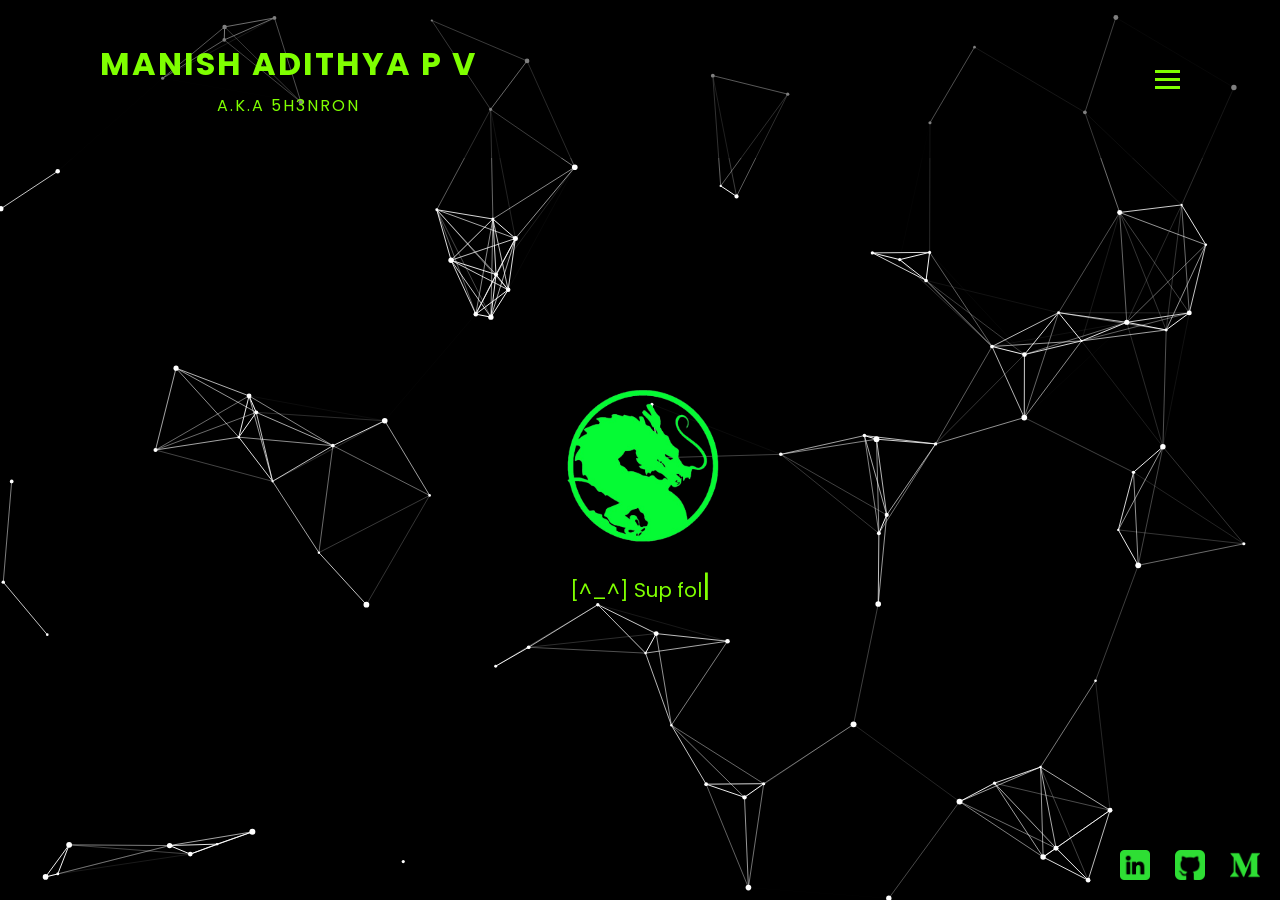
<file: index.html>
<html>
    <head>
        <meta charset="UTF-8"/>
        <title>5h3nron's Portfolio</title>
        <link rel="stylesheet" href="Home/home.css"/>
        <link rel="icon" type="image/x-icon" href="5h3nron.ico">
    </head>
    <body>
        <canvas id="background-canvas"></canvas>
        <header>
            <div class="logo-container">
                <a href="#" class="logo">Manish Adithya P V</a>
                <span class="aka">A.K.A 5h3nron</span>
            </div>
            <div class="hamburger" id="hamburger">
                <span></span>
                <span></span>
                <span></span>
            </div>
            <ul id="nav-menu">
                <li><a href="index.html">Home</a></li>
                <li><a href="About_me/about.html">About Me</a></li>
                <li><a href="Blogs/blogs.html">Blogs</a></li>
                <li><a href="Certs/certs.html">Certifications</a></li>
                <li><a href="Hacker_rules/hacker_rules.html">Wanna Look like a hacker ??</a></li>
            </ul>
        </header>
        <section class="content">
            <img src="images/avatar.png" alt="Your Image" class="center-image"/>
            <div class="typing-text"></div>
            <span id="text"></span><span class="cursor">|</span>
        </section>
        <footer>
            <ul class="social-media">
                <li><a href="https://www.linkedin.com/in/manish-adithya-p-v-215b32287/" target="_blank">
                    <img src="images/linkedin.png" alt="LinkedIn">
                </a></li>
                <li><a href="https://github.com/ManishAdithya" target="_blank">
                    <img src="images/github.png" alt="GitHub">
                </a></li>
                <li><a href="https://medium.com/@5h3nron" target="_blank">
                    <img src="images/medium.png" alt="Medium">
                </a></li>
            </ul>
        </footer>
        <script src="Home/home.js"></script>
        <script src="particles.js"></script>
    </body>
</html>
</file>
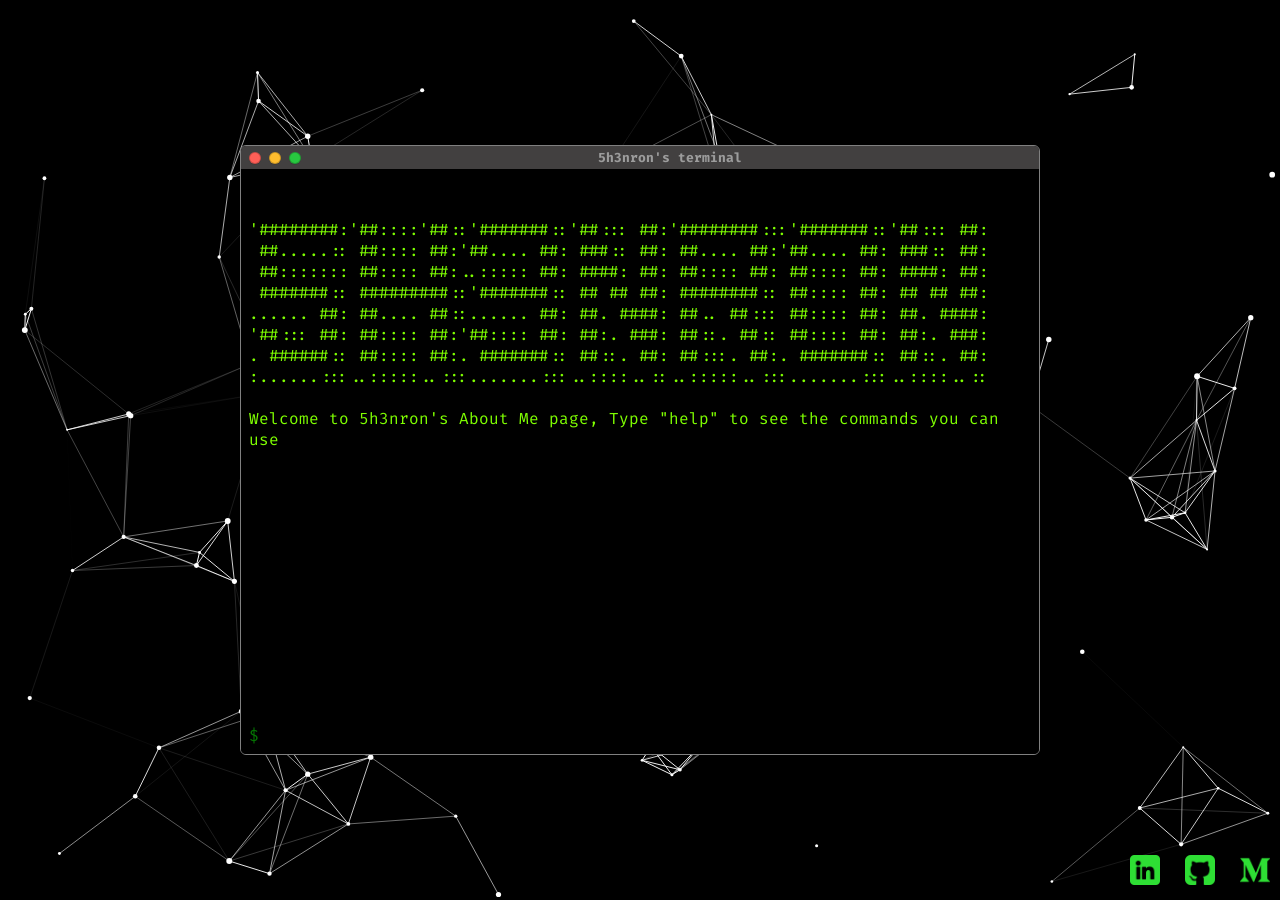
<file: About_me/about.html>
<!DOCTYPE html>
<html lang="en">
<head>
  <meta charset="UTF-8">
  <meta name="viewport" content="width=device-width, initial-scale=1.0">
  <link href="https://fonts.googleapis.com/css2?family=Fira+Code:wght@500&display=swap" rel="stylesheet">
  <link href="https://cdnjs.cloudflare.com/ajax/libs/font-awesome/5.15.4/css/all.min.css" rel="stylesheet">
  <link href="fa-all.css" rel="stylesheet">
  <link rel="stylesheet" href="about.css">
  <title>5h3nron's Portfolio</title>
  <link rel="icon" type="image/x-icon" href="../images/5h3nron.ico">
</head>
<body>
  <canvas id="background-canvas"></canvas>
  <div class="container">
    <div class="menu">
      <div class="buttons-flex">
        <div class="button bg-red"></div>
        <div class="button bg-yellow"></div>
        <div class="button bg-green"></div>
      </div>
      <div class="title">
        <a href="about.html" target="_blank" class="title-link">
          <h1>5h3nron's terminal</h1>
        </a>
      </div>
    </div>

    <div id="app">
      <div id="output"></div>
      <div class="input-line">
        <span class="input-char">$</span>
        <input type="text" id="input" autofocus>
      </div>
    </div>
  </div>

  <footer>
    <ul class="social-media">
        <li><a href="https://www.linkedin.com/in/manish-adithya-p-v-215b32287/" target="_blank">
            <img src="../images/linkedin.png" alt="LinkedIn">
        </a></li>
        <li><a href="https://github.com/ManishAdithya" target="_blank">
            <img src="../images/github.png" alt="GitHub">
        </a></li>
        <li><a href="https://medium.com/@5h3nron" target="_blank">
            <img src="../images/medium.png" alt="Medium">
        </a></li>
    </ul>
</footer>

  <script type="text/javascript" src="particles.js"></script>
  <script type="text/javascript" src="cli.js"></script>
</body>
</html>
</file>
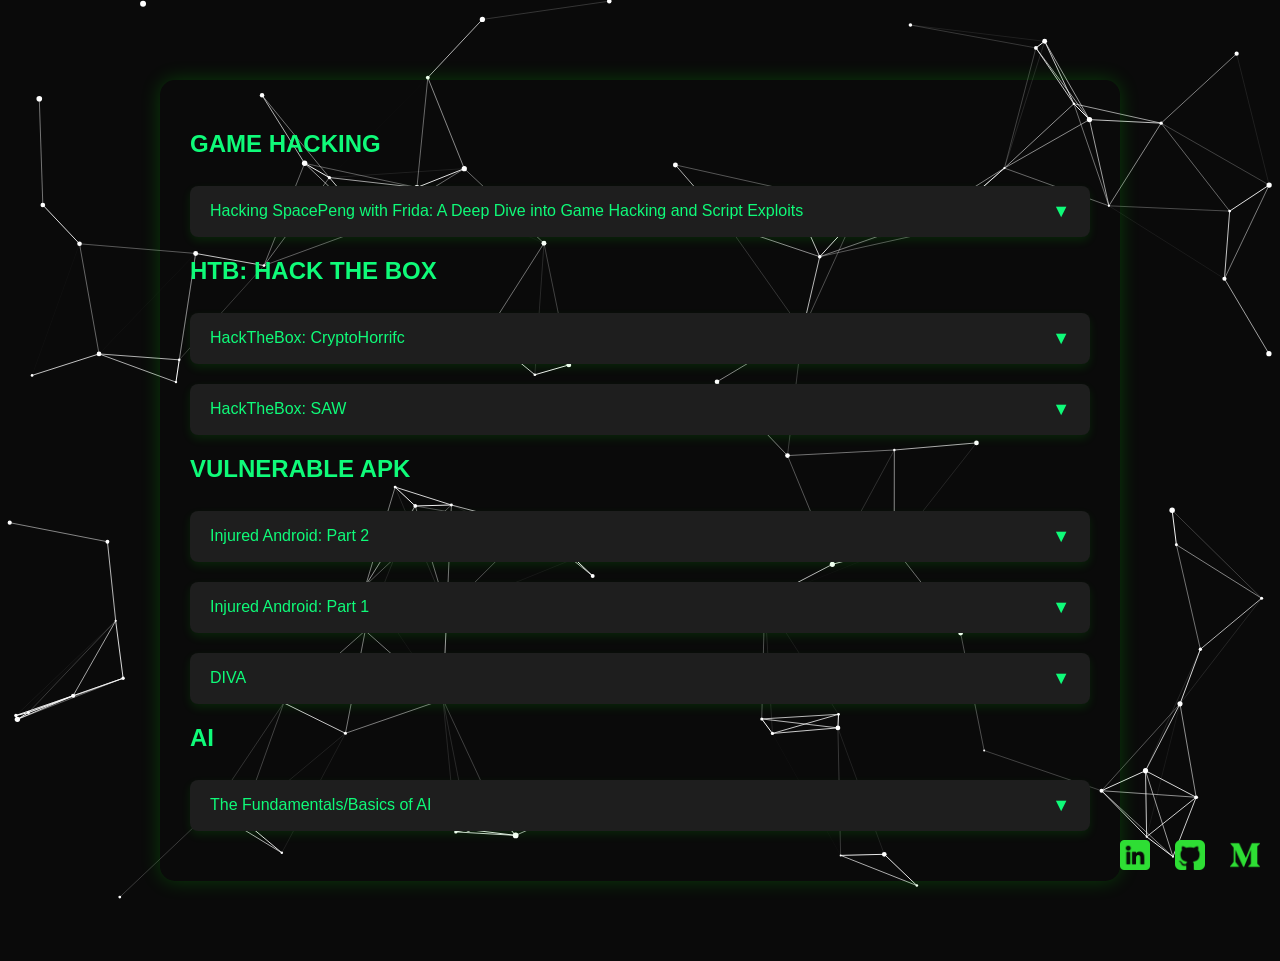
<file: Blogs/blogs.html>
<!DOCTYPE html>
<html lang="en">
<head>
    <meta charset="UTF-8">
    <meta name="viewport" content="width=device-width, initial-scale=1.0">
    <title>5h3nron's Portfolio</title>
    <link rel="stylesheet" href="blogs.css">
    <link rel="icon" type="image/x-icon" href="../images/5h3nron.ico">
</head>
<body>
    <canvas id="background-canvas"></canvas>
    <div class="container">
        
        <div class="category">
            <h2>Game Hacking</h2>
            <div class="blog">
                <div class="blog-header" onclick="toggleBlog('blog1')">
                    <span class="title">Hacking SpacePeng with Frida: A Deep Dive into Game Hacking and Script Exploits</span>
                    <span class="arrow">&#9660;</span>
                </div>
                <div class="blog-content" id="blog1">
                    <p>A blog demonstrating the use of Frida to alter Game variables and methods</p>
                    <a href="https://medium.com/@5h3nron/hacking-spacepeng-with-frida-a-deep-dive-into-game-hacking-and-script-exploits-559e7546fab2">Read more</a>
                </div>
            </div>
        </div>

        <div class="category">
            <h2>HTB: Hack The Box</h2>
            <div class="blog">
                <div class="blog-header" onclick="toggleBlog('blog2')">
                    <span class="title">HackTheBox: CryptoHorrifc</span>
                    <span class="arrow">&#9660;</span>
                </div>
                <div class="blog-content" id="blog2">
                    <p>Step-by-step walkthrough of how I solved the CryptoHorrifc APK.</p>
                    <a href="https://medium.com/@5h3nron/solving-cryptohorrific-challenge-from-hack-the-box-0e79f0138af6">Read more</a>
                </div>
            </div>

            <div class="blog">
                <div class="blog-header" onclick="toggleBlog('blog3')">
                    <span class="title">HackTheBox: SAW</span>
                    <span class="arrow">&#9660;</span>
                </div>
                <div class="blog-content" id="blog3">
                    <p>Step-by-step walkthrough of how I solved the SAW APK.</p>
                    <a href="https://medium.com/@5h3nron/htb-saw-challenge-the-saw-apk-d4be714b0a0e">Read more</a>
                </div>
            </div>
        </div>

        <div class="category">
            <h2>Vulnerable APK</h2>
            <div class="blog">
                <div class="blog-header" onclick="toggleBlog('blog4')">
                    <span class="title">Injured Android: Part 2</span>
                    <span class="arrow">&#9660;</span>
                </div>
                <div class="blog-content" id="blog4">
                    <p>Exploring the possible vulnerabilities in an APK. </p>
                    <a href="https://medium.com/@5h3nron/breaking-down-the-injured-android-apk-part-2-e4ad96c0c6c0">Read more</a>
                </div>
            </div>

            <div class="blog">
                <div class="blog-header" onclick="toggleBlog('blog5')">
                    <span class="title">Injured Android: Part 1 </span>
                    <span class="arrow">&#9660;</span>
                </div>
                <div class="blog-content" id="blog5">
                    <p>Exploring the possible vulnerabilities in an APK.</p>
                    <a href="https://medium.com/@5h3nron/breaking-down-the-injured-android-apk-part-1-3c73651a2728">Read more</a>
                </div>
            </div>

            <div class="blog">
                <div class="blog-header" onclick="toggleBlog('blog6')">
                    <span class="title">DIVA </span>
                    <span class="arrow">&#9660;</span>
                </div>
                <div class="blog-content" id="blog6">
                    <p>Exploring the possible vulnerabilities in an APK.</p>
                    <a href="https://medium.com/@5h3nron/exploring-vulnerabilities-in-diva-apk-a-comprehensive-analysis-1f7caba33e9e">Read more</a>
                </div>
            </div>
        </div>

        <div class="category">
            <h2>AI</h2>
            <div class="blog">
                <div class="blog-header" onclick="toggleBlog('blog7')">
                    <span class="title">The Fundamentals/Basics of AI</span>
                    <span class="arrow">&#9660;</span>
                </div>
                <div class="blog-content" id="blog7">
                    <p>Understanding key concepts like the Bellman Equation, Markov Decision Processes (MDPs), Q-learning, and Temporal Difference (TD)</p>
                    <a href="https://medium.com/@5h3nron/the-fundamentals-basics-of-ai-b0a40c836918">Read more</a>
                </div>
            </div>
        </div>

    </div>

    <footer>
        <ul class="social-media">
            <li><a href="https://www.linkedin.com/in/manish-adithya-p-v-215b32287/" target="_blank">
                <img src="../images/linkedin.png" alt="LinkedIn">
            </a></li>
            <li><a href="https://github.com/ManishAdithya" target="_blank">
                <img src="../images/github.png" alt="GitHub">
            </a></li>
            <li><a href="https://medium.com/@5h3nron" target="_blank">
                <img src="../images/medium.png" alt="Medium">
            </a></li>
        </ul>
    </footer>

    <script src="blogs.js"></script>
    <script src="particles.js"></script>
</body>
</html>
</file>
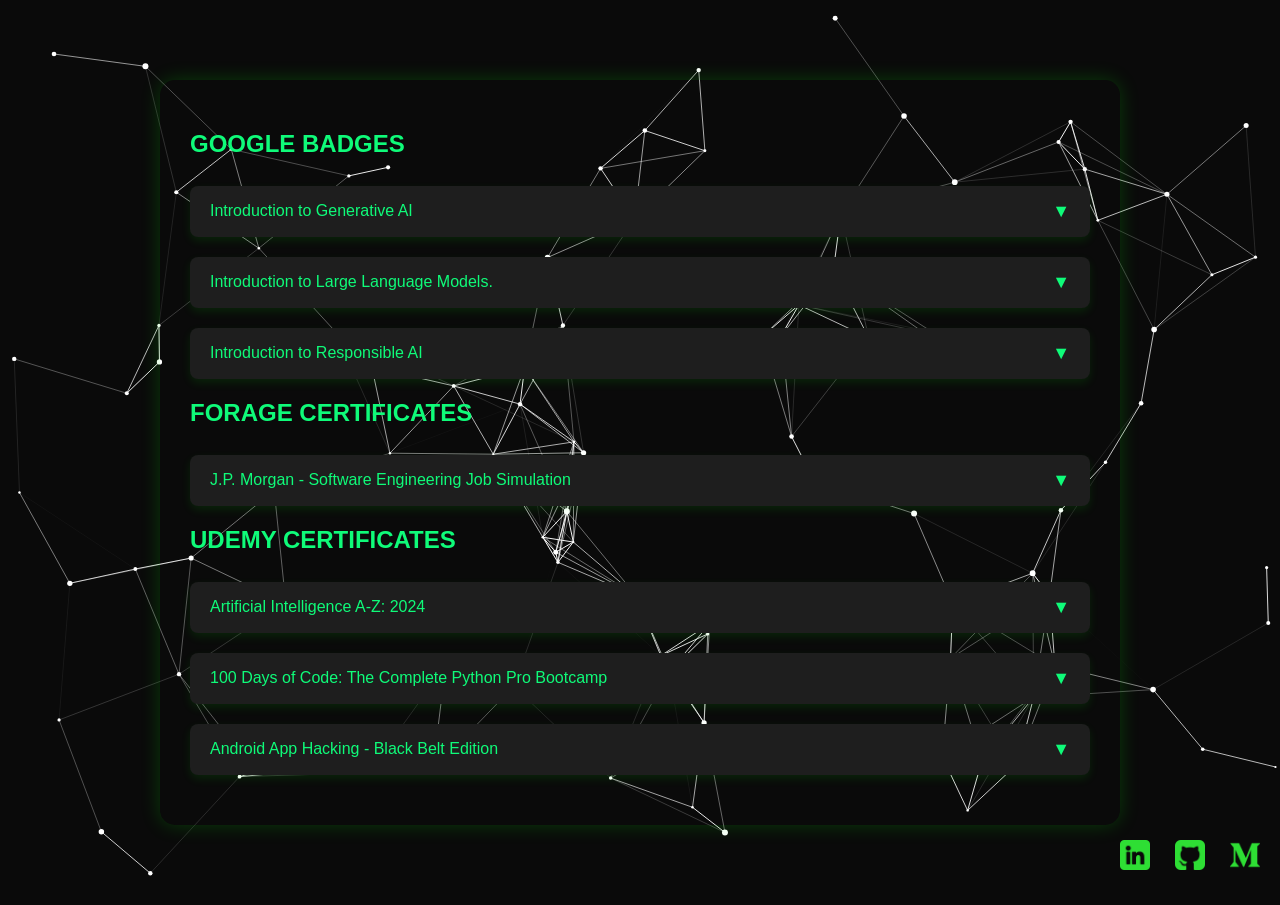
<file: Certs/certs.html>
<!DOCTYPE html>
<html lang="en">
<head>
    <meta charset="UTF-8">
    <meta name="viewport" content="width=device-width, initial-scale=1.0">
    <title>5h3nron's Portfolio</title>
    <link rel="stylesheet" href="certs.css">
    <link rel="icon" type="image/x-icon" href="../images/5h3nron.ico">
</head>
<body>
    <canvas id="background-canvas"></canvas>
    <div class="container">

        <div class="category">
            <h2>Google Badges</h2>
            <div class="cert">
                <div class="cert-header" onclick="toggleCert('google1')">
                    <span class="title">Introduction to Generative AI</span>
                    <span class="arrow">&#9660;</span>
                </div>
                <div class="cert-content" id="google1">
                    <a href="https://www.cloudskillsboost.google/public_profiles/79659c8f-8634-4f84-a66c-94d7f6c8a881/badges/10529308?utm_medium=social&utm_source=linkedin&utm_campaign=ql-social-share">View Certificate</a>
                </div>
            </div>

            <div class="cert">
                <div class="cert-header" onclick="toggleCert('google2')">
                    <span class="title">Introduction to Large Language Models.</span>
                    <span class="arrow">&#9660;</span>
                </div>
                <div class="cert-content" id="google2">
                    <a href="https://www.cloudskillsboost.google/public_profiles/79659c8f-8634-4f84-a66c-94d7f6c8a881/badges/10646442?utm_medium=social&utm_source=linkedin&utm_campaign=ql-social-share">View Certificate</a>
                </div>
            </div>

            <div class="cert">
                <div class="cert-header" onclick="toggleCert('google3')">
                    <span class="title">Introduction to Responsible AI</span>
                    <span class="arrow">&#9660;</span>
                </div>
                <div class="cert-content" id="google3">
                    <a href="https://www.cloudskillsboost.google/public_profiles/79659c8f-8634-4f84-a66c-94d7f6c8a881/badges/10646476?utm_medium=social&utm_source=linkedin&utm_campaign=ql-social-share">View Certificate</a>
                </div>
            </div>
        </div>

        <div class="category">
            <h2>Forage Certificates</h2>
            <div class="cert">
                <div class="cert-header" onclick="toggleCert('forage1')">
                    <span class="title">J.P. Morgan - Software Engineering Job Simulation</span>
                    <span class="arrow">&#9660;</span>
                </div>
                <div class="cert-content" id="forage1">
                    <a href="https://forage-uploads-prod.s3.amazonaws.com/completion-certificates/J.P.%20Morgan/R5iK7HMxJGBgaSbvk_J.P.%20Morgan_TmLMS9m3Ciud3fJJd_1723288887629_completion_certificate.pdf">View Certificate</a>
                </div>
            </div>
        </div>

        <div class="category">
            <h2>Udemy Certificates</h2>
            <div class="cert">
                <div class="cert-header" onclick="toggleCert('udemy1')">
                    <span class="title">Artificial Intelligence A-Z: 2024</span>
                    <span class="arrow">&#9660;</span>
                </div>
                <div class="cert-content" id="udemy1">
                    <a href="https://www.udemy.com/certificate/UC-d23186a2-a235-45f3-8af7-87493ed79b02/">View Certificate</a>
                </div>
            </div>

            <div class="cert">
                <div class="cert-header" onclick="toggleCert('udemy2')">
                    <span class="title">100 Days of Code: The Complete Python Pro Bootcamp</span>
                    <span class="arrow">&#9660;</span>
                </div>
                <div class="cert-content" id="udemy2">
                    <a href="https://www.udemy.com/certificate/UC-934d5e4e-32b0-4bc7-8994-2849ef1cf62e/">View Certificate</a>
                </div>
            </div>

            <div class="cert">
                <div class="cert-header" onclick="toggleCert('udemy3')">
                    <span class="title">Android App Hacking - Black Belt Edition</span>
                    <span class="arrow">&#9660;</span>
                </div>
                <div class="cert-content" id="udemy3">
                    <a href="https://www.udemy.com/certificate/UC-9bd7a779-0edd-4fdb-8965-d7167d5d6462/">View Certificate</a>
                </div>
            </div>
        </div>

    </div>

    <footer>
        <ul class="social-media">
            <li><a href="https://www.linkedin.com/in/manish-adithya-p-v-215b32287/" target="_blank">
                <img src="../images/linkedin.png" alt="LinkedIn">
            </a></li>
            <li><a href="https://github.com/ManishAdithya" target="_blank">
                <img src="../images/github.png" alt="GitHub">
            </a></li>
            <li><a href="https://medium.com/@5h3nron" target="_blank">
                <img src="../images/medium.png" alt="Medium">
            </a></li>
        </ul>
    </footer>

    <script src="certs.js"></script>
    <script src="particles.js"></script>
</body>
</html>
</file>
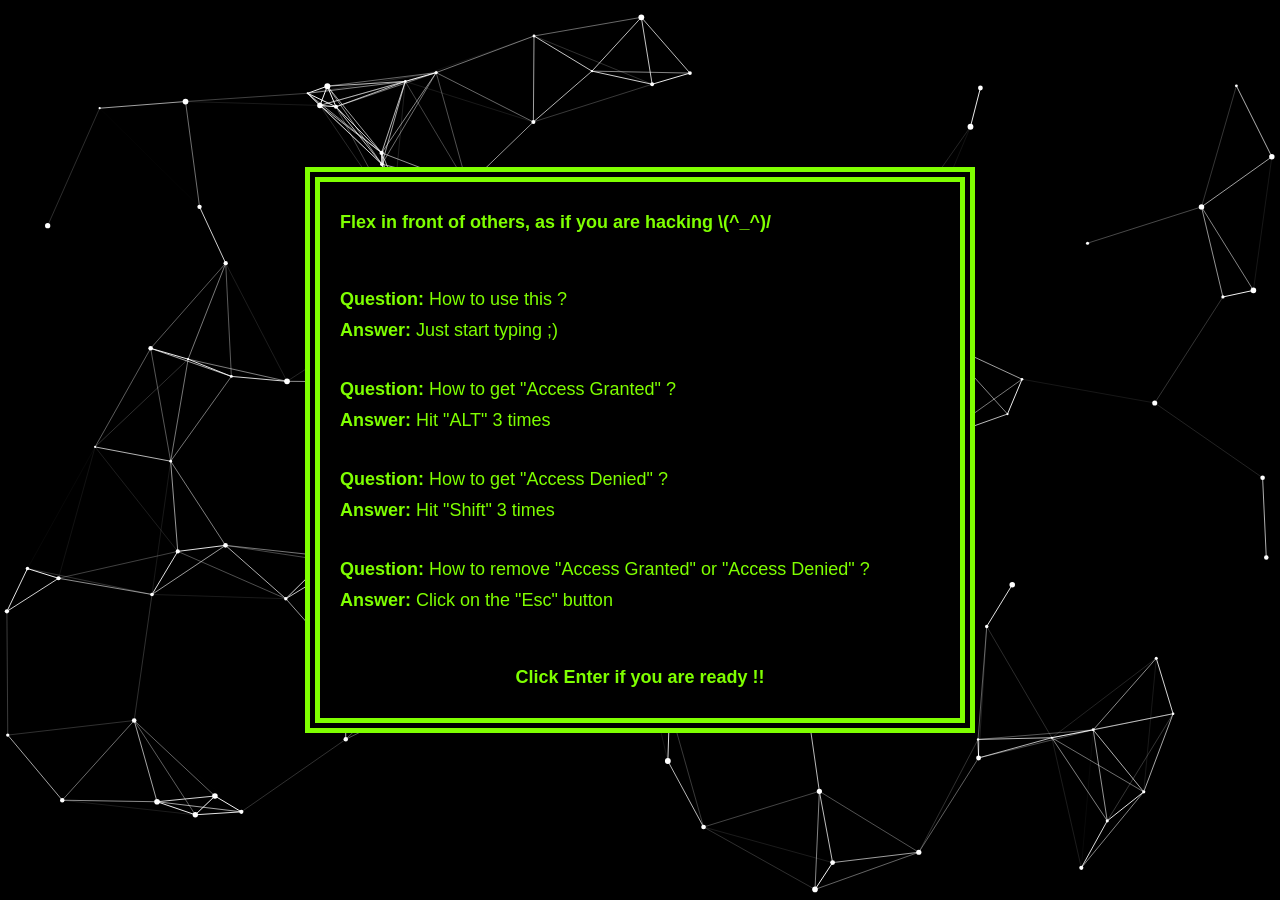
<file: Hacker_rules/hacker_rules.html>
<!DOCTYPE html>
<html lang="en">
<head>
    <meta charset="UTF-8">
    <meta name="viewport" content="width=device-width, initial-scale=1.0">
    <title>5h3nron's Portfolio</title>
    <link rel="icon" type="image/x-icon" href="../images/5h3nron.ico">
    <link rel="stylesheet" href="hacker_rules.css">
    <script>
        document.addEventListener("keydown", function(event) {
            if (event.key === "Enter") {
                window.location.href = "https://hackertyper.net/";
            }
        });
    </script>
</head>
<body>
    <canvas id="background-canvas"></canvas>
    <div class="container">
        <p><strong>Flex in front of others, as if you are hacking \(^_^)/</strong></p>
        <br><br>
        <p><strong>Question:</strong> How to use this ?</p>
        <p><strong>Answer:</strong> Just start typing ;)</p>
        <br>
        <p><strong>Question:</strong> How to get "Access Granted" ?</p>
        <p><strong>Answer:</strong> Hit "ALT" 3 times</p>
        <br>
        <p><strong>Question:</strong> How to get "Access Denied" ?</p>
        <p><strong>Answer:</strong> Hit "Shift" 3 times</p>
        <br>
        <p><strong>Question:</strong> How to remove "Access Granted" or "Access Denied" ?</p>
        <p><strong>Answer:</strong> Click on the "Esc" button</p>
        <br><br>
        <p id="enter"><strong>Click Enter if you are ready !!</p>
    </div>

    <footer>
        <ul class="social-media">
            <li><a href="https://www.linkedin.com/in/manish-adithya-p-v-215b32287/" target="_blank">
                <img src="../images/linkedin.png" alt="LinkedIn">
            </a></li>
            <li><a href="https://github.com/ManishAdithya" target="_blank">
                <img src="../images/github.png" alt="GitHub">
            </a></li>
            <li><a href="https://medium.com/@5h3nron" target="_blank">
                <img src="../images/medium.png" alt="Medium">
            </a></li>
        </ul>
    </footer>
    <script src="particles.js"></script>
</body>
</html>
</file>
<file: Home/home.css>
@import url('https://fonts.googleapis.com/css?family=Poppins:200,300,400,500,600,700,800,900&display=swap');

* {
    margin: 0;
    padding: 0;
    box-sizing: border-box;
    font-family: 'Poppins', sans-serif;
}

body {
    background: #000;
    min-height: 100vh;
    overflow: hidden; 
    display: flex;
    flex-direction: column;
    justify-content: space-between;
}

canvas {
    position: absolute;
    top: 0;
    left: 0;
    width: 100%;
    height: 100%;
    z-index: -1; 
}

header {
    position: static;
    top: 0;
    left: 0;
    width: 100%;
    display: flex;
    justify-content: space-between;
    align-items: center;
    padding: 40px 10px;
    z-index: 1;
    transition: 0.6s;
    animation: headerAnimation 1.5s ease forwards;
    background-color: rgb(0, 0, 0, 0.5);
}

.logo-container {
    display: flex;
    flex-direction: column;
    align-items: center; 
}

header .logo {
    font-weight: 700;
    color: chartreuse;
    text-decoration: none;
    font-size: 2em;
    text-transform: uppercase;
    letter-spacing: 2px;
    transition: 0.6s;
}

header .aka {
    font-size: 1em; 
    color: chartreuse; 
    display: block;   
    margin-top: 5px;   
    letter-spacing: 2px;
    text-transform: uppercase;
}

header ul {
    display: flex;
    justify-content: center;
    align-items: center;
}

header ul li {
    list-style: none;
}

header ul li a {
    margin: 0 15px;
    text-decoration: none;
    color: chartreuse;
    letter-spacing: 2px;
    font-weight: 500;
    text-transform: uppercase;
    transition: 0.6s;
}

header ul li a:hover {
    color: chartreuse;
    animation: glitch 0.5s infinite;
}

.hamburger {
    display: none;
    flex-direction: column;
    cursor: pointer;
    gap: 5px;
}

.hamburger span {
    height: 3px;
    width: 25px;
    background: chartreuse;
    transition: 0.3s;
}

.content {
    font-size: 20px;
    display: flex;
    flex-direction: column;
    align-items: center; 
    justify-content: center; 
    flex-grow: 1;
}

.center-image {
    width: 180px;
    height: auto;
}

.typing-text {
    margin-top: 20px;
    font-size: 20px;
    white-space: pre;
    color: chartreuse;
    line-height: 1.8em;
}

.cursor {
    color: chartreuse;
    font-weight: normal;
    font-size: 1.5em;
    animation: blink 0.7s steps(1) infinite;
}

#text {
    color: chartreuse;
}

footer {
    position: static;
    width: 100%;
    padding: 20px;
    text-align: right;
    z-index: 1;
}

footer .social-media {
    list-style: none;
    display: inline-flex;
    gap: 25px;
}

footer .social-media li {
    display: inline-block;
}

footer .social-media li a img {
    width: 30px;
    height: auto;
    transition: 0.3s;
}

footer .social-media li a:hover img {
    animation: logo_glitch 0.5s infinite;
}

@keyframes blink {
    0%, 50% {
        opacity: 1;
    }
    50.01%, 100% {
        opacity: 0;
    }
}

@keyframes glitch {
    0% {
        text-shadow: 2px 2px 0px #00ffcc, -2px -2px 0px #ff0066;
        transform: translate(0);
    }
    20% {
        text-shadow: -2px -2px 0px #ff0066, 2px 2px 0px #00ffcc;
        transform: translate(2px, -2px);
    }
    40% {
        text-shadow: 2px -2px 0px #00ffcc, -2px 2px 0px #ff0066;
        transform: translate(-2px, 2px);
    }
    60% {
        text-shadow: -2px 2px 0px #ff0066, 2px -2px 0px #00ffcc;
        transform: translate(2px, -2px);
    }
    80% {
        text-shadow: 2px 2px 0px #00ffcc, -2px -2px 0px #ff0066;
        transform: translate(0);
    }
    100% {
        text-shadow: -2px -2px 0px #ff0066, 2px 2px 0px #00ffcc;
        transform: translate(-2px, 2px);
    }
}

@keyframes logo_glitch {
    0% {
        transform: translate(0);
        filter: brightness(100%);
    }
    20% {
        transform: translate(2px, -2px);
        filter: brightness(150%);
    }
    40% {
        transform: translate(-2px, 2px);
        filter: brightness(200%);
    }
    60% {
        transform: translate(2px, -2px);
        filter: brightness(150%);
    }
    80% {
        transform: translate(0);
        filter: brightness(100%);
    }
    100% {
        transform: translate(-2px, 2px);
        filter: brightness(200%);
    }
}

@keyframes headerAnimation {
    0% {
        padding: 100px 150px;
        opacity: 0;
    }
    100% {
        padding: 40px 100px;
        opacity: 1;
    }
}

.hamburger {
    display: none;
    flex-direction: column;
    cursor: pointer;
    gap: 5px;
}

.hamburger span {
    height: 3px;
    width: 25px;
    background: chartreuse;
    transition: 0.3s;
}

@media (max-width: 1400px) {
    header ul {
        display: none; 
        flex-direction: column;
        position: absolute;
        top: 80px;
        right: 0;
        background: #000;
        width: 100%;
        padding: 20px;
        text-align: center;
    }

    header ul.active {
        display: flex; 
    }

    header ul li {
        margin: 10px 0;
    }

    .hamburger {
        display: flex;
    }
}

.hamburger.active span:nth-child(1) {
    transform: rotate(45deg) translate(5px, 5px);
}

.hamburger.active span:nth-child(2) {
    opacity: 0;
}

.hamburger.active span:nth-child(3) {
    transform: rotate(-45deg) translate(5px, -5px);
}
</file>
<file: About_me/about.css>
* {
    margin: 0;
    padding: 0;
    box-sizing: border-box;
}

body {
    background-color: #000;
    height: 100vh;
    font-family: 'Fira Code', monospace;
    display: flex;
    align-items: center;
    justify-content: center;
    position: relative;
    overflow: hidden;
    flex-direction: column;
}

#background-canvas {
    position: fixed;
    top: 0;
    left: 0;
    z-index: 0;
    width: 100%;
    height: 100%;
}

.container {
    display: flex;
    flex-direction: column;
    width: 100%;
    max-width: 800px;
    height: 610px;
    overflow: hidden;
    border-radius: 6px;
    border: 1px solid gray;
    margin: 20px;
    cursor: text;
    position: relative;
    z-index: 1;
}

.menu {
    display: flex;
    align-items: center;
    text-align: center;
    flex-direction: row;
    width: 100%;
    height: 24px;
    background-color: #424040;
    padding: 0 8px;
}

/* Add flexbox for the button container */
.buttons-flex {
    display: flex;
    flex-direction: row;
    align-items: center;
}

.menu .button {
    display: flex;
    width: 12px;
    height: 12px;
    border-radius: 50%;
    margin-right: 8px;
    border: 1px solid rgba(0, 0, 0, 0.2);
    box-shadow: 0 1px rgba(0, 0, 0, 0.1);
}

.bg-red {
    background-color: #ff5f57;
}

.bg-yellow {
    background-color: #ffbd2e;
}

.bg-green {
    background-color: #28c840;
}

div.title {
    flex: 1;
    text-align: center;
    display: flex;
    align-items: center;
    justify-content: center;
}

.menu h1 {
    font-size: 13px;
    color: #9c9c9c;
    margin: 0;
}

.title-link {
    display: flex;
    align-items: center;
    text-decoration: none;
    color: limegreen;
}

.icon {
    width: 20px; 
    height: 20px;
    margin-right: 10px; 
}

h1 {
    font-size: 1.5em;
    margin: 0;
}

#app {
    display: flex;
    flex-direction: column;
    background-color: #000;
    width: 100%;
    height: 100%;
    padding: 8px;
    overflow: auto;
}

#output {
    flex-grow: 1;
    color: chartreuse;
    white-space: pre-wrap;
    font-family: 'Fira Code', monospace;
    padding-bottom: 10px;
}

.input-line {
    display: flex;
    padding-top: 10px;
}

.white-text {
    color: white;
}

.input-char {
    color:  #057303;
    padding-right: 10px;
}

input {
    border: none;
    background-color: unset;
    color: chartreuse;
    width: 100%;
    font-size: 16px;
    font-family: 'Fira Code', monospace;
}

input:focus {
    outline: none;
}

::-webkit-scrollbar-track {
    background-color: #555;
}

::-webkit-scrollbar {
    width: 12px;
}

::-webkit-scrollbar-thumb {
    background-color: rgba(209, 209, 209, 0.5);
    border-radius: 10px;
}

footer {
    width: 100%;
    text-align: right;
    z-index: 1;
    position: absolute; 
    bottom: 10px; 
    padding-right: 10px;
}

footer .social-media {
    list-style: none;
    display: inline-flex;
    gap: 25px;
}

footer .social-media li {
    display: inline-block;
}

footer .social-media li a img {
    width: 30px;
    height: auto;
    transition: 0.3s;
}

footer .social-media li a:hover img {
    animation: logo_glitch 0.5s infinite;
}

@keyframes logo_glitch {
    0% {
        transform: translate(0);
        filter: brightness(100%);
    }
    20% {
        transform: translate(2px, -2px);
        filter: brightness(150%);
    }
    40% {
        transform: translate(-2px, 2px);
        filter: brightness(200%);
    }
    60% {
        transform: translate(2px, -2px);
        filter: brightness(150%);
    }
    80% {
        transform: translate(0);
        filter: brightness(100%);
    }
    100% {
        transform: translate(-2px, 2px);
        filter: brightness(200%);
    }
}
</file>
<file: Blogs/blogs.css>
body {
    font-family: 'Roboto', sans-serif;
    margin: 0;
    padding: 0;
    background-color: #0a0a0a;
    color: #18fc08;
    overflow-x: hidden;
}

canvas {
    position: fixed;
    top: 0;
    left: 0;
    width: 100%;
    height: 100%;
    z-index: -1;
}

.container {
    max-width: 900px;
    margin: 80px auto;
    padding: 30px;
    background: transparent;
    border-radius: 15px;
    box-shadow: 0 0 20px rgba(0, 255, 0, 0.2);
    flex-grow: 1;
}

h2 {
    font-size: 24px;
    text-transform: uppercase;
    color: #0ffb79;
    margin-bottom: 20px;
    padding-bottom: 8px;
}

.blog {
    margin: 20px 0;
}

.blog-header {
    display: flex;
    justify-content: space-between;
    align-items: center;
    padding: 15px 20px;
    background: rgba(30, 30, 30);
    border-radius: 8px;
    cursor: pointer;
    transition: background 0.3s ease;
    color: #0ffb79;
    box-shadow: 0 4px 10px rgba(0, 255, 0, 0.1);
}

.blog-header:hover {
    background: rgba(50, 50, 50);
}

.blog-content {
    display: none;
    padding: 15px;
    margin-top: 10px;
    background-color: rgba(30, 30, 30);
    border-radius: 8px;
    color: #ffffff;
}

.blog-content a {
    color: #00bfff;
    font-weight: bold;
    text-decoration: none;
    transition: color 0.3s;
}

.blog-content a:hover {
    color: #82e9ff;
    text-decoration: underline;
}

.arrow {
    font-size: 18px;
    transition: transform 0.5s ease;
}

.arrow.active {
    transform: rotate(180deg);
}

.blog-content.show {
    display: block;
}

footer {
    position: fixed;
    bottom: 0;
    right: 10px; 
    padding: 10px;
    z-index: 1;
}

footer .social-media {
    list-style: none;
    display: inline-flex;
    gap: 25px;
}

footer .social-media li {
    display: inline-block;
}

footer .social-media li a img {
    width: 30px;
    height: auto;
    transition: 0.3s;
}

footer .social-media li a:hover img {
    animation: logo_glitch 0.5s infinite;
}

@keyframes logo_glitch {
    0% {
        transform: translate(0);
        filter: brightness(100%);
    }
    20% {
        transform: translate(2px, -2px);
        filter: brightness(150%);
    }
    40% {
        transform: translate(-2px, 2px);
        filter: brightness(200%);
    }
    60% {
        transform: translate(2px, -2px);
        filter: brightness(150%);
    }
    80% {
        transform: translate(0);
        filter: brightness(100%);
    }
    100% {
        transform: translate(-2px, 2px);
        filter: brightness(200%);
    }
}

@media screen and (max-width: 768px) {
    .container {
        padding: 20px;
    }

    h2 {
        font-size: 20px;
    }

    .blog-header {
        padding: 10px 15px;
    }
}
</file>
<file: Certs/certs.css>
body {
    font-family: 'Roboto', sans-serif;
    margin: 0;
    padding: 0;
    background-color: #0a0a0a;
    color: #18fc08;
    overflow-x: hidden;
}

canvas {
    position: fixed;
    top: 0;
    left: 0;
    width: 100%;
    height: 100%;
    z-index: -1;
}

.container {
    max-width: 900px;
    margin: 80px auto;
    padding: 30px;
    background: transparent;
    border-radius: 15px;
    box-shadow: 0 0 20px rgba(0, 255, 0, 0.2);
}

h2 {
    font-size: 24px;
    text-transform: uppercase;
    color: #0ffb79;
    margin-bottom: 20px;
    padding-bottom: 8px;
}

.cert {
    margin: 20px 0;
}

.cert-header {
    display: flex;
    justify-content: space-between;
    align-items: center;
    padding: 15px 20px;
    background: rgba(30, 30, 30);
    border-radius: 8px;
    cursor: pointer;
    transition: background 0.3s ease;
    color: #0ffb79;
    box-shadow: 0 4px 10px rgba(0, 255, 0, 0.1);
}

.cert-header:hover {
    background: rgba(50, 50, 50);
}

.cert-content {
    display: none;
    padding: 15px;
    margin-top: 10px;
    background-color: rgba(30, 30, 30);
    border-radius: 8px;
    color: #ffffff;
}

.cert-content a {
    color: #00bfff;
    font-weight: bold;
    text-decoration: none;
    transition: color 0.3s;
}

.cert-content a:hover {
    color: #82e9ff;
    text-decoration: underline;
}

.arrow {
    font-size: 18px;
    transition: transform 0.5s ease;
}

.arrow.active {
    transform: rotate(180deg);
}

.cert-content.show {
    display: block;
}

footer {
    position: fixed; 
    bottom: 0;
    right: 10px; 
    padding: 10px;
    z-index: 1;
}

footer .social-media {
    list-style: none;
    display: inline-flex;
    gap: 25px;
}

footer .social-media li {
    display: inline-block;
}

footer .social-media li a img {
    width: 30px;
    height: auto;
    transition: 0.3s;
}

footer .social-media li a:hover img {
    animation: logo_glitch 0.5s infinite;
}

@keyframes logo_glitch {
    0% {
        transform: translate(0);
        filter: brightness(100%);
    }
    20% {
        transform: translate(2px, -2px);
        filter: brightness(150%);
    }
    40% {
        transform: translate(-2px, 2px);
        filter: brightness(200%);
    }
    60% {
        transform: translate(2px, -2px);
        filter: brightness(150%);
    }
    80% {
        transform: translate(0);
        filter: brightness(100%);
    }
    100% {
        transform: translate(-2px, 2px);
        filter: brightness(200%);
    }
}

@media screen and (max-width: 768px) {
    .container {
        padding: 20px;
    }

    h2 {
        font-size: 20px;
    }

    .cert-header {
        padding: 10px 15px;
    }
}
</file>
<file: Hacker_rules/hacker_rules.css>
body {
    background-color: black;
    color: chartreuse;
    font-family: Arial, sans-serif;
    height: 100vh;
    display: flex;
    justify-content: center;
    align-items: center;
    margin: 0;
    overflow: hidden;
}

#background-canvas {
    position: absolute;
    top: 0;
    left: 0;
    z-index: 0;
}
.container {
    border: 15px double chartreuse;
    padding: 20px;
    max-width: 600px;
    width: 100%;
    background: black;
    z-index: 1;
}

#enter{
    text-align: center;
}

p {
    margin: 10px 0;
    font-size: 18px;
}

footer {
    position: absolute;
    width: 100%;
    padding: 20px;
    text-align: right;
    z-index: 1;
}

footer .social-media {
    list-style: none;
    display: inline-flex;
    gap: 25px;
}

footer .social-media li {
    display: inline-block;
}

footer .social-media li a img {
    width: 30px;
    height: auto;
    transition: 0.3s;
}

footer .social-media li a:hover img {
    animation: logo_glitch 0.5s infinite;
}

@keyframes logo_glitch {
    0% {
        transform: translate(0);
        filter: brightness(100%);
    }
    20% {
        transform: translate(2px, -2px);
        filter: brightness(150%);
    }
    40% {
        transform: translate(-2px, 2px);
        filter: brightness(200%);
    }
    60% {
        transform: translate(2px, -2px);
        filter: brightness(150%);
    }
    80% {
        transform: translate(0);
        filter: brightness(100%);
    }
    100% {
        transform: translate(-2px, 2px);
        filter: brightness(200%);
    }
}
</file>
